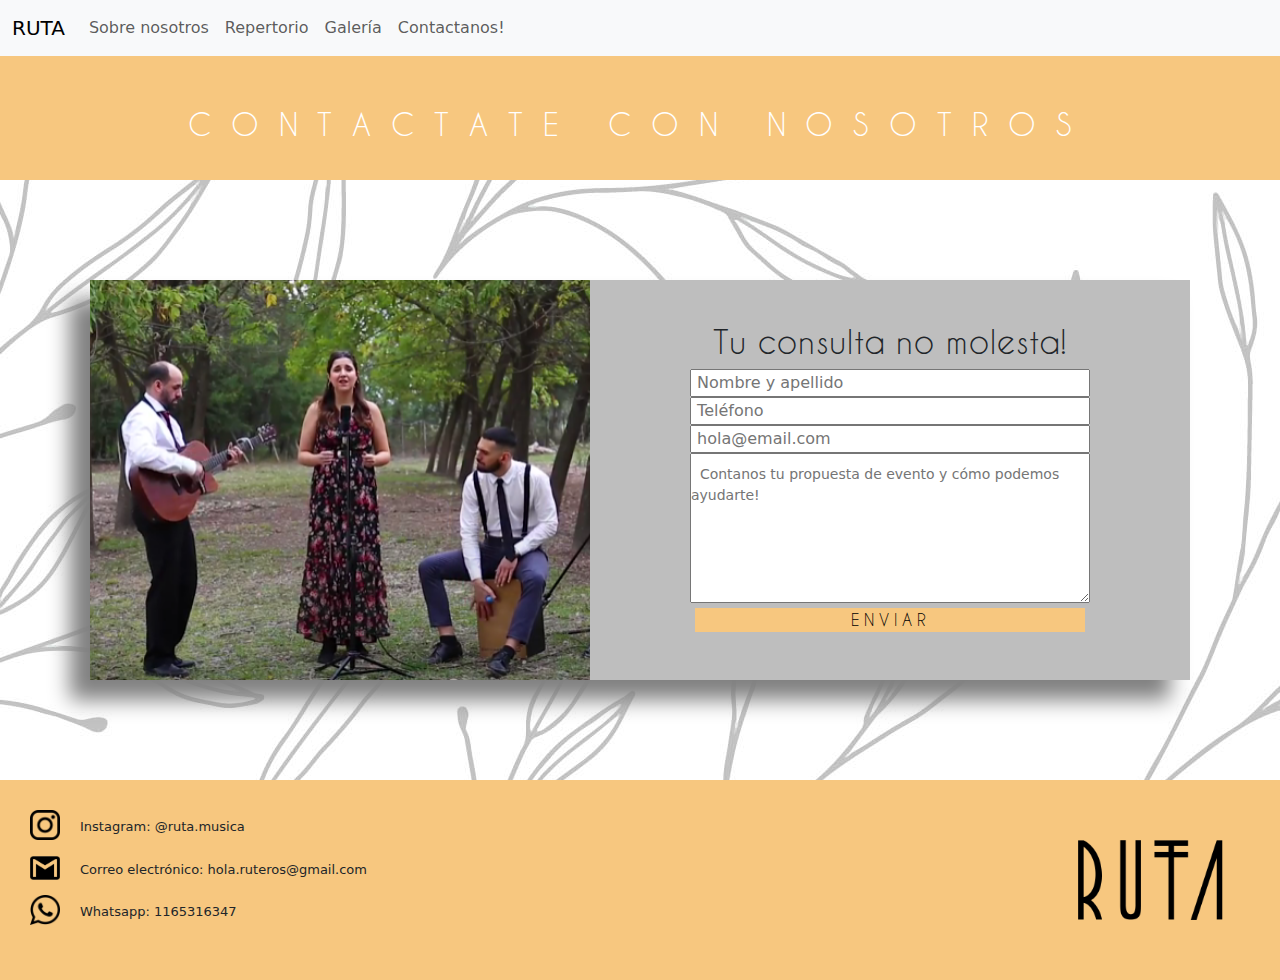
<file: pages/contactanos.html>
<!DOCTYPE html>
<html lang="en">
<head>
    <meta charset="UTF-8">
    <meta name="viewport" content="width=device-width, initial-scale=1.0">
    <link href="https://cdn.jsdelivr.net/npm/bootstrap@5.3.3/dist/css/bootstrap.min.css" rel="stylesheet" integrity="sha384-QWTKZyjpPEjISv5WaRU9OFeRpok6YctnYmDr5pNlyT2bRjXh0JMhjY6hW+ALEwIH" crossorigin="anonymous">
    <title>RUTA / Contactanos</title>
    <link rel="stylesheet" href="../css/style.css">

    <meta name="description" content="Somos RUTA, un trío musical que se dedica a animar eventos con música pop acústica.">
    <meta content="música, evento, recepción, casamiento, cumpleaños, aniversario">
    

</head>
<body>

    <nav class="navbar navbar-expand-lg bg-body-tertiary">
        <div class="container-fluid">
          <a class="navbar-brand" href="../index.html">RUTA</a>
          <button class="navbar-toggler" type="button" data-bs-toggle="collapse" data-bs-target="#navbarNavAltMarkup" aria-controls="navbarNavAltMarkup" aria-expanded="false" aria-label="Toggle navigation">
            <span class="navbar-toggler-icon"></span>
          </button>
          <div class="collapse navbar-collapse" id="navbarNavAltMarkup">
            <div class="navbar-nav">
              <a class="nav-link" aria-current="page" href="./sobre-nosotros.html">Sobre nosotros</a>
              <a class="nav-link" href="./repertorio.html">Repertorio</a>
              <a class="nav-link" href="./galeria.html">Galería</a>
              <a class="nav-link" href="./contactanos.html">Contactanos!</a>
            </div>
          </div>
        </div>
      </nav>



<!-- Formulario -->

<div class="contactate-caja">
  <h1 class="contactate-titulo">
  CONTACTATE CON NOSOTROS
  </h1>
</div>

<div class="fondo-formulario">
  <div class="caja-general">


     <div class="imagen-formulario">
      <img class="ruta-bosque" src="../resources/Fotos/Ruta-en-el-campo.png" alt="La banda RUTA a completa">
    </div>


<div class="caja-formulario">
    <h2 class="no-molesta">Tu consulta no molesta!</h2>
  <form class="formulario" action="" method="get">
    <input class="nombre" type="text" placeholder=" Nombre y apellido">
<input class="numero" type="number" name="Teléfono" id="" placeholder=" Teléfono" value="Teléfono">
<input class="email" type=" email" name="email" id="" placeholder=" hola@email.com" value="">
<textarea class="consulta" name="Escribinos" id="contanos-tu-evento" cols="30" rows="10" placeholder="  Contanos tu propuesta de evento y cómo podemos ayudarte!"></textarea>
<input class="enviar" type="submit" value="ENVIAR">
</form>
</div>

</div>
</div>

<!-- formulario para movil -->

<div class="fondo-m">
  <div class="caja-formulario-m">
  <h2 class="no-molesta-m">Tu consulta no molesta!</h2>
<form class="formulario-m" action="" method="get">
  <input class="nombre-m" type="text" placeholder=" Nombre y apellido">
<input class="numero-m" type="number" name="Teléfono" id="" placeholder=" Teléfono" value="Teléfono">
<input class="email-m" type=" email" name="email" id="" placeholder=" hola@email.com" value="">
<textarea class="consulta-m" name="Escribinos" id="contanos-tu-evento" cols="30" rows="10" placeholder="  Contanos tu propuesta de evento y cómo podemos ayudarte!"></textarea>
<input class="enviar-m" type="submit" value="ENVIAR">
</form>
</div>
</div>



 <!-- footer -->
  
 <footer>
  <div class="footer">
      <div>
          <img src="../resources/Fotos/logo-ig.png" alt="instagram">
          <p class="texto-footer">Instagram: @ruta.musica</p>
      </div>
      <div>

          <img src="../resources/Fotos/logo-gm.png" alt="correo">
          <p class="texto-footer">Correo electrónico: hola.ruteros@gmail.com</p>
      </div>
      <div>
          <img src="../resources/Fotos/Logo-wp.png" alt="whatsapp">
          <p class="texto-footer">Whatsapp: 1165316347</p>
      </div>
  </div>


<img class="logofooter" src="../resources/RutaLogo-Negro.png" alt="Logo de Ruta">


  

</footer>


      <script src="https://cdn.jsdelivr.net/npm/bootstrap@5.3.3/dist/js/bootstrap.bundle.min.js" integrity="sha384-YvpcrYf0tY3lHB60NNkmXc5s9fDVZLESaAA55NDzOxhy9GkcIdslK1eN7N6jIeHz" crossorigin="anonymous"></script>
    
</body>
</html>
</file>
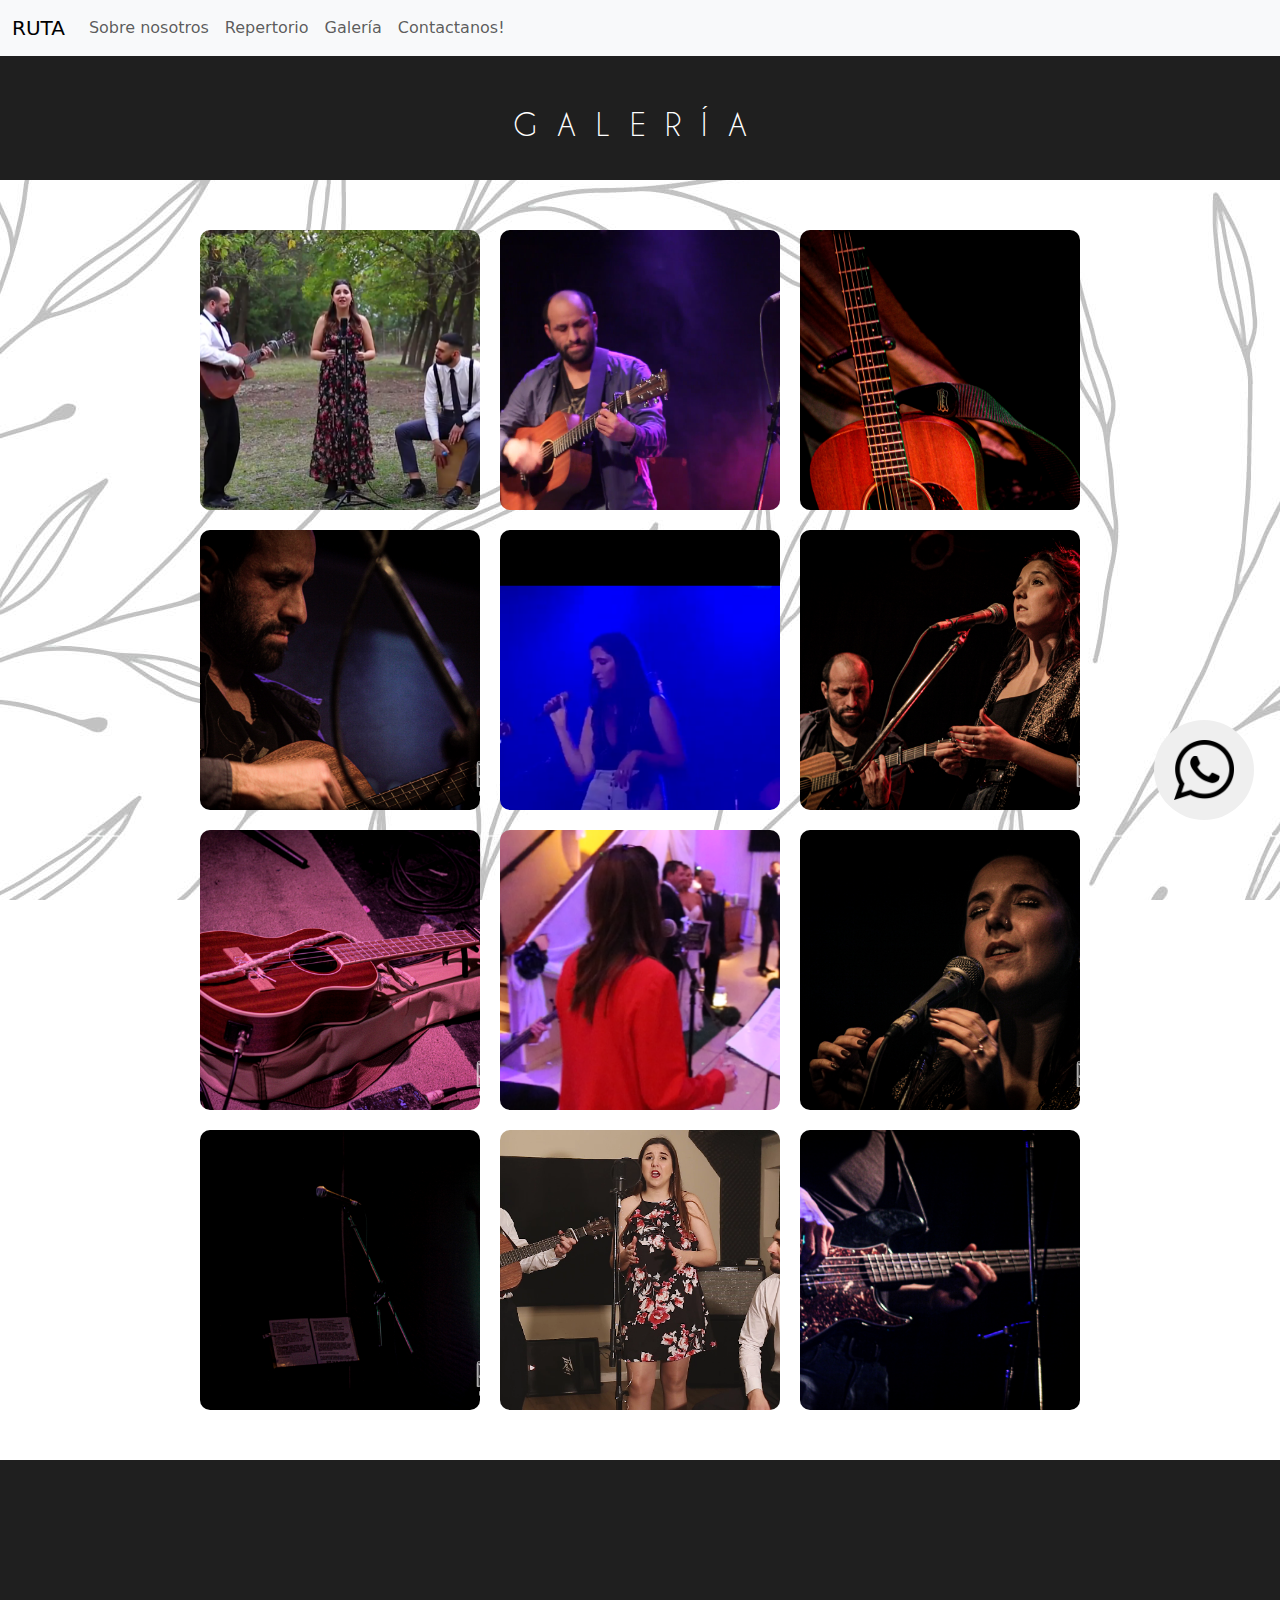
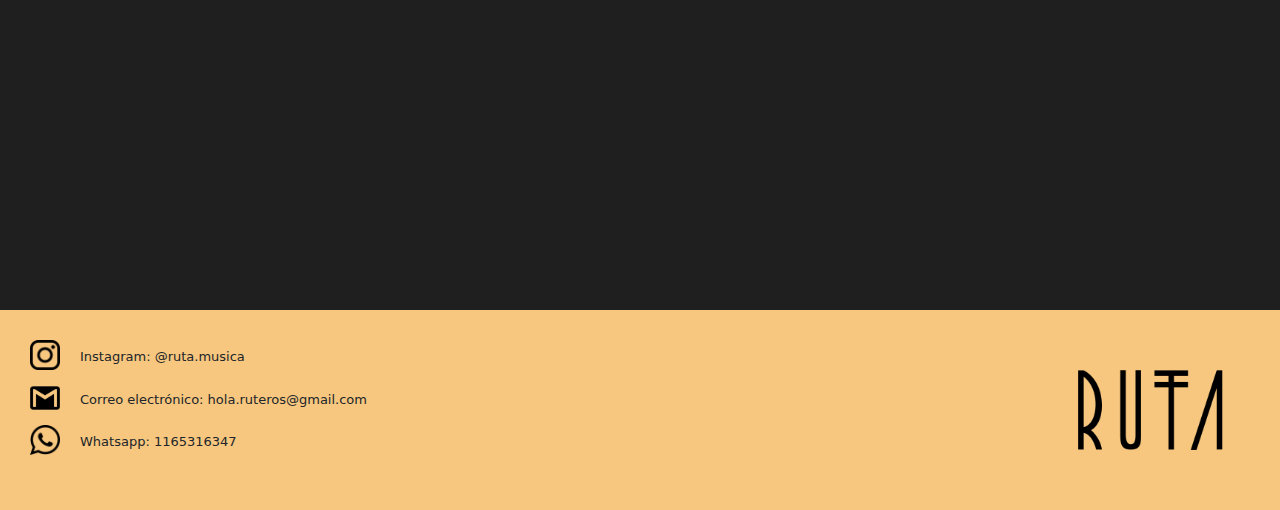
<file: pages/galeria.html>
<!DOCTYPE html>
<html lang="en">

<head>
  <meta charset="UTF-8">
  <meta name="viewport" content="width=device-width, initial-scale=1.0">
  <link href="https://cdn.jsdelivr.net/npm/bootstrap@5.3.3/dist/css/bootstrap.min.css" rel="stylesheet"
    integrity="sha384-QWTKZyjpPEjISv5WaRU9OFeRpok6YctnYmDr5pNlyT2bRjXh0JMhjY6hW+ALEwIH" crossorigin="anonymous">
  <title>RUTA / Galería</title>
  <link rel="stylesheet" href="../css/style.css">


  <meta name="description" content="Somos RUTA, un trío musical que se dedica a animar eventos con música pop acústica.">
  <meta content="música, evento, recepción, casamiento, cumpleaños, aniversario">
  

</head>

<body>
  <!-- nav -->
  <nav class="navbar navbar-expand-lg bg-body-tertiary">
    <div class="container-fluid">
      <a class="navbar-brand" href="../index.html">RUTA</a>
      <button class="navbar-toggler" type="button" data-bs-toggle="collapse" data-bs-target="#navbarNavAltMarkup"
        aria-controls="navbarNavAltMarkup" aria-expanded="false" aria-label="Toggle navigation">
        <span class="navbar-toggler-icon"></span>
      </button>
      <div class="collapse navbar-collapse" id="navbarNavAltMarkup">
        <div class="navbar-nav">
          <a class="nav-link" aria-current="page" href="./sobre-nosotros.html">Sobre nosotros</a>
          <a class="nav-link" href="./repertorio.html">Repertorio</a>
          <a class="nav-link" href="./galeria.html">Galería</a>
          <a class="nav-link" href="./contactanos.html">Contactanos!</a>
        </div>
      </div>
    </div>
  </nav>

  <!-- galeria de imagenes -->

  <div class="caja-titulo-galeria">
    <h1 class="titulo-galeria">GALERÍA</h1>
    </div>

  <div class="galeria">
    <div class="imagen">
      <img src="../resources/Fotos/Ruta-en-el-campo.png" alt="Ruta en el campo">
    </div>
    <div class="imagen">
      <img src="../resources/Fotos/facu-tocando.png" alt="Facu tocando">
    </div>
    <div class="imagen">
      <img src="../resources/Fotos/guitarra.JPG" alt="Guitarra">
    </div>
    <div class="imagen">
      <img src="../resources/Fotos/facu2.JPG" alt="Facu">
    </div>
    <div class="imagen">
      <img src="../resources/Fotos/sol-azul.PNG" alt="Sol en escenario">
    </div>
    <div class="imagen">
      <img src="../resources/Fotos/solfacu.JPG" alt="Facu y Sol">
    </div>
    <div class="imagen">
      <img src="../resources/Fotos/ukelele.JPG" alt="Ukelele">
    </div>
    <div class="imagen">
      <img src="../resources/Fotos/javi-sol.png" alt="Javi y Sol">
    </div>
    <div class="imagen">
      <img src="../resources/Fotos/sol3.JPG" alt="Sol">
    </div>
    <div class="imagen">
      <img src="../resources/Fotos/mic.JPG" alt="Micrófono">
    </div>
    <div class="imagen">
      <img src="../resources/Fotos/los-tres-sala.png" alt="Los tres integrantes de Ruta">
    </div>
    <div class="imagen">
      <img src="../resources/Fotos/bajo.JPG" alt="Bajo">
    </div>
    

  </div>

<div class="caja-video">
  <iframe class="video-youtube" width="560" height="315" src="https://www.youtube.com/embed/vF8kJ-l3Vh0?si=8A1U6S2RdpFmalHc" title="YouTube video player" frameborder="0" allow="accelerometer; autoplay; clipboard-write; encrypted-media; gyroscope; picture-in-picture; web-share" referrerpolicy="strict-origin-when-cross-origin" allowfullscreen></iframe>

</div>


  <!-- footer -->

  <footer>
    <div class="footer">
      <div>
        <img src="../resources/Fotos/logo-ig.png" alt="instagram">
        <p class="texto-footer">Instagram: @ruta.musica</p>
      </div>
      <div>

        <img src="../resources/Fotos/logo-gm.png" alt="correo">
        <p class="texto-footer">Correo electrónico: hola.ruteros@gmail.com</p>
      </div>
      <div>
        <img src="../resources/Fotos/Logo-wp.png" alt="whatsapp">
        <p class="texto-footer">Whatsapp: 1165316347</p>
      </div>
    </div>


    <img class="logofooter" src="../resources/RutaLogo-Negro.png" alt="Logo de Ruta">




  </footer>

 <!-- boton fijo de whatsapp -->

 <div class="wapp">
  <button><img src="../resources/Fotos/Logo-wp.png" alt="Botón de Whatsapp"></button>
</div>

</body>

</html>
</file>
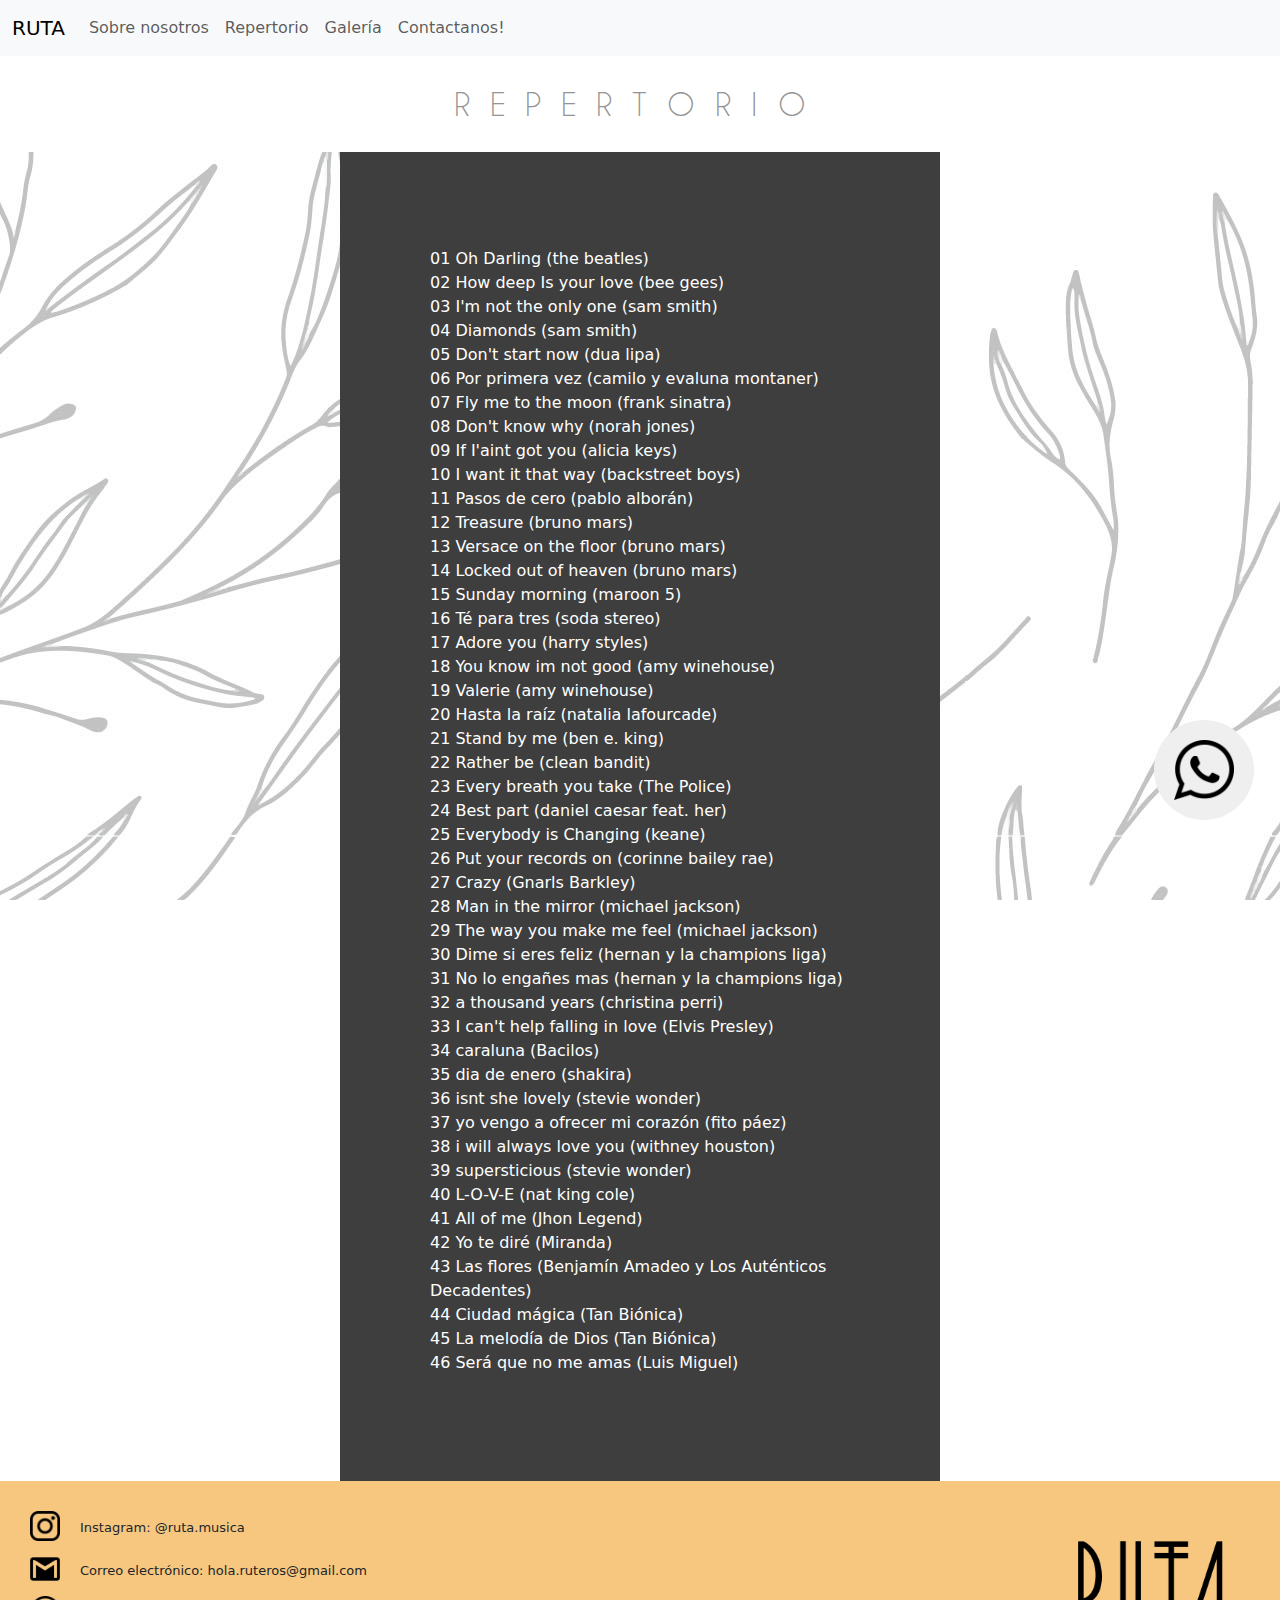
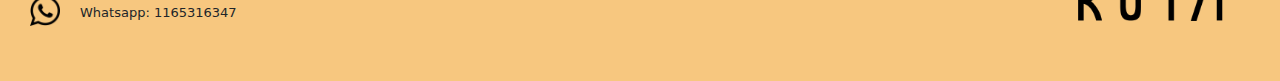
<file: pages/repertorio.html>
<!DOCTYPE html>
<html lang="en">
<head>
    <meta charset="UTF-8">
    <meta name="viewport" content="width=device-width, initial-scale=1.0">
    <link href="https://cdn.jsdelivr.net/npm/bootstrap@5.3.3/dist/css/bootstrap.min.css" rel="stylesheet" integrity="sha384-QWTKZyjpPEjISv5WaRU9OFeRpok6YctnYmDr5pNlyT2bRjXh0JMhjY6hW+ALEwIH" crossorigin="anonymous">
    <title>RUTA / Repertorio</title>
    <link rel="stylesheet" href="../css/style.css">

    <meta name="description" content="Somos RUTA, un trío musical que se dedica a animar eventos con música pop acústica.">
<meta content="música, evento, recepción, casamiento, cumpleaños, aniversario">


</head>
<body>

    <nav class="navbar navbar-expand-lg bg-body-tertiary">
        <div class="container-fluid">
          <a class="navbar-brand" href="../index.html">RUTA</a>
          <button class="navbar-toggler" type="button" data-bs-toggle="collapse" data-bs-target="#navbarNavAltMarkup" aria-controls="navbarNavAltMarkup" aria-expanded="false" aria-label="Toggle navigation">
            <span class="navbar-toggler-icon"></span>
          </button>
          <div class="collapse navbar-collapse" id="navbarNavAltMarkup">
            <div class="navbar-nav">
              <a class="nav-link" aria-current="page" href="./sobre-nosotros.html">Sobre nosotros</a>
              <a class="nav-link" href="./repertorio.html">Repertorio</a>
              <a class="nav-link" href="./galeria.html">Galería</a>
              <a class="nav-link" href="./contactanos.html">Contactanos!</a>
            </div>
          </div>
        </div>
      </nav>



<!-- repertorio -->

<div class="caja-titulo-repertorio">
<h1 class="titulo-repertorio">REPERTORIO</h1>
</div>
<div class="fondo-repertorio">
  <div class="caja-repertorio">
    <ul class="repertorio">
        <li>01 Oh Darling (the beatles)</li>
        <li>02 How deep Is your love (bee gees) </li>
        <li>03 I'm not the only one (sam smith)</li>
        <li>04 Diamonds (sam smith)</li>
        <li>05 Don't start now (dua lipa) </li>
        <li>06 Por primera vez (camilo y evaluna montaner)</li>
        <li>07 Fly me to the moon (frank sinatra)</li>
        <li>08 Don't know why (norah jones)</li>
        <li>09 If I'aint got you (alicia keys)</li>
        <li>10 I want it that way (backstreet boys)</li>
        <li>11 Pasos de cero (pablo alborán)</li>
        <li>12 Treasure (bruno mars)</li>
        <li>13 Versace on the floor (bruno mars)</li>
        <li>14 Locked out of heaven (bruno mars)</li>
        <li>15 Sunday morning (maroon 5)</li>
        <li>16 Té para tres (soda stereo) </li>
        <li>17 Adore you (harry styles)</li>
        <li>18 You know im not good (amy winehouse)</li>
        <li>19 Valerie (amy winehouse)</li>
        <li>20 Hasta la raíz (natalia lafourcade)</li>
        <li>21 Stand by me (ben e. king)</li>
        <li>22 Rather be (clean bandit)</li>
        <li>23 Every breath you take (The Police)</li>
        <li>24 Best part (daniel caesar feat. her)</li>
        <li>25 Everybody is Changing (keane)</li>
        <li>26 Put your records on (corinne bailey rae)</li>
        <li>27 Crazy (Gnarls Barkley)</li>
        <li>28 Man in the mirror (michael jackson)</li>
        <li>29 The way you make me feel (michael jackson)</li>
        <li>30 Dime si eres feliz (hernan y la champions liga)</li>
        <li>31 No lo engañes mas (hernan y la champions liga)</li>
        <li>32 a thousand years (christina perri)</li>
        <li>33 I can't help falling in love (Elvis Presley)</li>
        <li>34 caraluna (Bacilos)</li>
        <li>35 dia de enero (shakira)</li>
        <li>36 isnt she lovely (stevie wonder)</li>
        <li>37 yo vengo a ofrecer mi corazón (fito páez)</li>
        <li>38 i will always love you (withney houston)</li>
        <li>39 supersticious (stevie wonder)</li>
        <li>40 L-O-V-E (nat king cole)</li>
        <li>41 All of me (Jhon Legend)</li>
        <li>42 Yo te diré (Miranda)</li>
        <li>43 Las flores (Benjamín Amadeo y Los Auténticos Decadentes)</li>
        <li>44 Ciudad mágica (Tan Biónica)</li>
        <li>45 La melodía de Dios (Tan Biónica)</li>
        <li>46 Será que no me amas (Luis Miguel)</li>

    </ul>
</div>
</div>


 <!-- boton fijo de whatsapp -->

 <div class="wapp">
  <button><img src="../resources/Fotos/Logo-wp.png" alt="Botón de Whatsapp"></button>
</div>


 <!-- footer -->
  
 <footer>
  <div class="footer">
      <div>
          <img src="../resources/Fotos/logo-ig.png" alt="instagram">
          <p class="texto-footer">Instagram: @ruta.musica</p>
      </div>
      <div>

          <img src="../resources/Fotos/logo-gm.png" alt="correo">
          <p class="texto-footer">Correo electrónico: hola.ruteros@gmail.com</p>
      </div>
      <div>
          <img src="../resources/Fotos/Logo-wp.png" alt="whatsapp">
          <p class="texto-footer">Whatsapp: 1165316347</p>
      </div>
  </div>


<img class="logofooter" src="../resources/RutaLogo-Negro.png" alt="Logo de Ruta">


  

</footer>


      <script src="https://cdn.jsdelivr.net/npm/bootstrap@5.3.3/dist/js/bootstrap.bundle.min.js" integrity="sha384-YvpcrYf0tY3lHB60NNkmXc5s9fDVZLESaAA55NDzOxhy9GkcIdslK1eN7N6jIeHz" crossorigin="anonymous"></script>
    
</body>
</html>
</file>
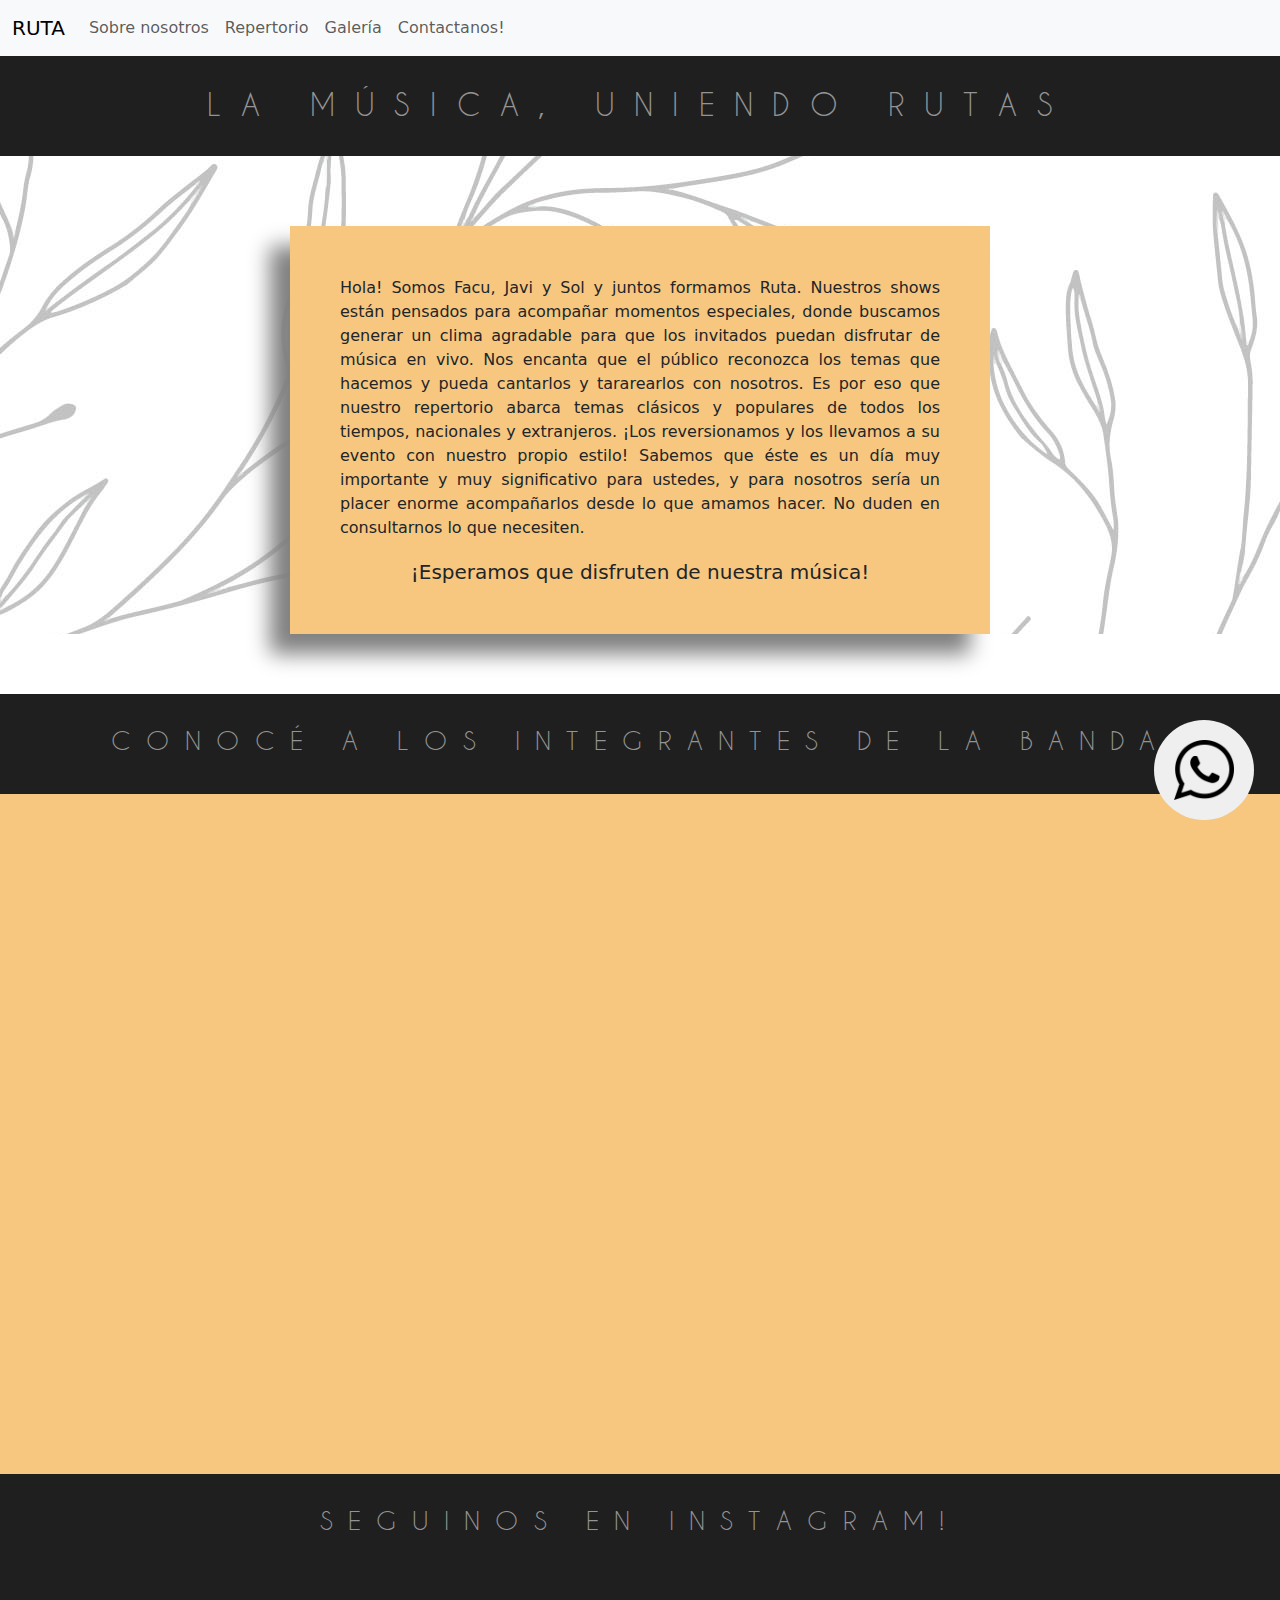
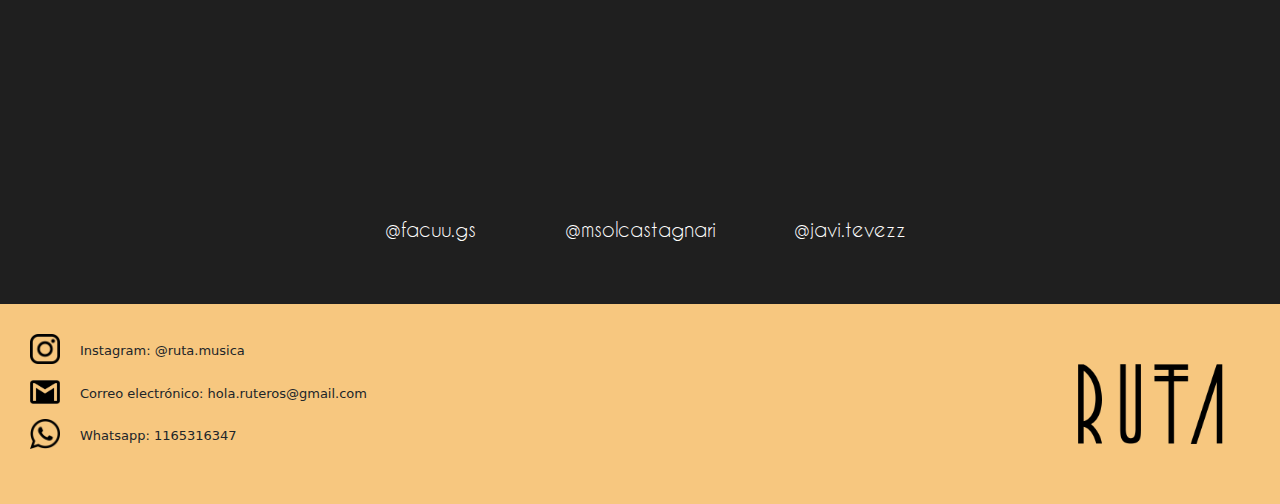
<file: pages/sobre-nosotros.html>
<!DOCTYPE html>
<html lang="en">

<head>
  <meta charset="UTF-8">
  <meta name="viewport" content="width=device-width, initial-scale=1.0">
  <link href="https://cdn.jsdelivr.net/npm/bootstrap@5.3.3/dist/css/bootstrap.min.css" rel="stylesheet"
    integrity="sha384-QWTKZyjpPEjISv5WaRU9OFeRpok6YctnYmDr5pNlyT2bRjXh0JMhjY6hW+ALEwIH" crossorigin="anonymous">
  <title>RUTA / Nosotros</title>
  <link rel="stylesheet" href="../css/style.css">

  <meta name="description" content="Somos RUTA, un trío musical que se dedica a animar eventos con música pop acústica.">
<meta content="música, evento, recepción, casamiento, cumpleaños, aniversario">

<!-- animaciones -->

<link href="https://unpkg.com/aos@2.3.1/dist/aos.css" rel="stylesheet">

</head>

<body>

  <nav class="navbar navbar-expand-lg bg-body-tertiary">
    <div class="container-fluid">
      <a class="navbar-brand" href="../index.html">RUTA</a>
      <button class="navbar-toggler" type="button" data-bs-toggle="collapse" data-bs-target="#navbarNavAltMarkup"
        aria-controls="navbarNavAltMarkup" aria-expanded="false" aria-label="Toggle navigation">
        <span class="navbar-toggler-icon"></span>
      </button>
      <div class="collapse navbar-collapse" id="navbarNavAltMarkup">
        <div class="navbar-nav">
          <a class="nav-link" aria-current="page" href="./sobre-nosotros.html">Sobre nosotros</a>
          <a class="nav-link" href="./repertorio.html">Repertorio</a>
          <a class="nav-link" href="./galeria.html">Galería</a>
          <a class="nav-link" href="./contactanos.html">Contactanos!</a>
        </div>
      </div>
    </div>
  </nav>

  <!-- sobre nosotros -->
  <div class="titulo-nosotros">
    <h2 class="musica-uniendo">LA MÚSICA, UNIENDO RUTAS</h2>
  </div>

  <section class="nosotros">
    <div class="caja-texto-nosotros">
      <p>Hola! Somos Facu, Javi y Sol y juntos formamos Ruta.
        Nuestros shows están pensados para acompañar momentos especiales,
        donde buscamos generar un clima agradable para que los invitados puedan
        disfrutar de música en vivo.
        Nos encanta que el público reconozca los temas que hacemos y pueda
        cantarlos y tararearlos con nosotros. Es por eso que nuestro repertorio
        abarca temas clásicos y populares de todos los tiempos, nacionales y
        extranjeros. ¡Los reversionamos y los llevamos a su evento con nuestro
        propio estilo!
        Sabemos que éste es un día muy importante y muy significativo para
        ustedes, y para nosotros sería un placer enorme acompañarlos desde lo que
        amamos hacer.
        No duden en consultarnos lo que necesiten.

      </p>
      <h3>¡Esperamos que disfruten de nuestra música! </h3>
    </div>
  </section>

  <!-- integrantes -->

  <div class="titulo-integrantes">
    <h3 class="integrantes">CONOCÉ A LOS INTEGRANTES DE LA BANDA</h3>
  </div>


  <section class="ruteros">
      <div data-aos="zoom-in" class="rutero">
      <img src="../resources/Fotos/Facu.JPG" alt="Sol">
      <div class="texto-rutero">
        <p class="titulo-chico">FACU</p>
      <p>El guitarrista oficial de RUTA! Él sabe ponerle la onda necesaria a cada canción. Además es clown y profesor de música, lleva la música en la sangre...</p>
      </div>
      
    </div>
    <div data-aos="zoom-in" class="rutero">
      <img src="../resources/Fotos/Sol.JPG" alt="Facu">
      <div class="texto-rutero">
        <p class="titulo-chico">SOL</p>
      <p>Ella es nuestra cantante estrella, tiene mucha experiencia en la música y ha hecho teatro musical. Además es fotógrafa y es una persona muy cálida y amable. Todos la queremos mucho!</p>
      </div>
      
    </div>
    <div data-aos="zoom-in" class="rutero">
      <img src="../resources/Fotos/javi3.JPG" alt="Javi">
      <div class="texto-rutero">
        <p class="titulo-chico">JAVI</p>
      <p>El multiinstrumentista del grupo. Toca el bajo y el cajón peruano al mismo tiempo y sabe crear la base adecuada para cada canción. Él es profe de Filosofía y estudiante de programación. Además, te tira algún chiste para romper el hielo...</p>
      </div>
      
   
    </div>
    

  </section>

  <!-- redes -->

  <div class="titulo-redes">
    <h3 class="integrantes">SEGUINOS EN INSTAGRAM!</h3>
  </div>

  <div class="perfiles">

    <div>
      <img data-aos="zoom-in" src="../resources/Fotos/ig-facu.png" alt="Perfil de instagram de Sol">
      <a href="https://www.instagram.com/facuu.gs?utm_source=ig_web_button_share_sheet&igsh=ZDNlZDc0MzIxNw==">@facuu.gs</a>
    </div>
    <div>
      <img data-aos="zoom-in" src="../resources/Fotos/ig-sol.png" alt="Perfil de instagram de Sol">
      <a href="https://www.instagram.com/msolcastagnari?utm_source=ig_web_button_share_sheet&igsh=ZDNlZDc0MzIxNw==">@msolcastagnari</a>
    </div>
    <div>
      <img data-aos="zoom-in" src="../resources/Fotos/ig-javi.png" alt="Perfil de instagram de Sol">
      <a href="https://www.instagram.com/javi.tevezz?utm_source=ig_web_button_share_sheet&igsh=ZDNlZDc0MzIxNw==">@javi.tevezz</a>
    </div>

  </div>

  <!-- footer -->

  <footer>
    <div class="footer">
      <div>
        <img src="../resources/Fotos/logo-ig.png" alt="instagram">
        <p class="texto-footer">Instagram: @ruta.musica</p>
      </div>
      <div>

        <img src="../resources/Fotos/logo-gm.png" alt="correo">
        <p class="texto-footer">Correo electrónico: hola.ruteros@gmail.com</p>
      </div>
      <div>
        <img src="../resources/Fotos/Logo-wp.png" alt="whatsapp">
        <p class="texto-footer">Whatsapp: 1165316347</p>
      </div>
    </div>


    <img class="logofooter" src="../resources/RutaLogo-Negro.png" alt="Logo de Ruta">




  </footer>

   <!-- boton fijo de whatsapp -->

<div class="wapp">
  <button><img src="../resources/Fotos/Logo-wp.png" alt="Botón de Whatsapp"></button>
</div>

<!-- scripts -->

  <script src="https://cdn.jsdelivr.net/npm/bootstrap@5.3.3/dist/js/bootstrap.bundle.min.js"
    integrity="sha384-YvpcrYf0tY3lHB60NNkmXc5s9fDVZLESaAA55NDzOxhy9GkcIdslK1eN7N6jIeHz"
    crossorigin="anonymous"></script>

    <script src="https://unpkg.com/aos@2.3.1/dist/aos.js"></script>
    <script>
      AOS.init();
    </script>

</body>

</html>
</file>
<file: css/style.css>
* {
  padding: 0;
  margin: 0;
  box-sizing: border-box; }

@font-face {
  font-family: "titulo";
  src: url(../caviar_dreams/fonts/CaviarDreams.ttf); }

.texto-banner {
  font-family: "titulo";
  color: #949494;
  text-align: center;
  font-size: 30px;
  letter-spacing: 20px;
  margin-top: 20px; }

.video-banner {
  margin: 0;
  display: block;
  height: 500px;
  width: 100%;
  object-position: center;
  object-fit: cover; }

.fondo {
  background: url(../resources/Fotos/fondo-claro.jpg);
  background-attachment: fixed; }

.banner-2 {
  border: solid;
  border-color: #1f1f1f;
  margin: auto;
  height: 200px;
  padding: 0;
  background-color: #1f1f1f; }
  .banner-2 p {
    font-family: titulo;
    color: white;
    text-align: center;
    font-size: 30px;
    letter-spacing: 20px;
    padding: 50px; }

.seccion-1 {
  display: flex;
  flex-direction: row;
  padding: 30px; }
  .seccion-1 img {
    width: 40%;
    height: 350px;
    object-fit: cover; }
  .seccion-1 .cajita-texto1 {
    display: flex;
    background-color: white;
    box-shadow: -20px 20px 20px grey;
    margin: auto;
    width: 500px;
    height: 170px;
    align-content: center;
    justify-content: center; }
    .seccion-1 .cajita-texto1 p {
      font-family: "titulo";
      font-size: 20px;
      justify-content: center;
      align-content: center;
      margin: 30px; }

.seccion-2 {
  display: flex;
  flex-direction: row;
  padding: 30px; }
  .seccion-2 img {
    width: 40%;
    height: 350px;
    object-fit: cover;
    object-position: top; }
  .seccion-2 .cajita-texto2 {
    display: flex;
    background-color: white;
    box-shadow: -20px 20px 20px grey;
    margin: auto;
    width: 500px;
    height: 170px;
    align-content: center;
    justify-content: center; }
    .seccion-2 .cajita-texto2 p {
      font-family: "titulo";
      font-size: 20px;
      justify-content: center;
      align-content: center;
      margin: 30px; }

.seccion-3 {
  display: flex;
  flex-direction: row;
  padding: 30px; }
  .seccion-3 img {
    width: 40%;
    height: 350px;
    object-fit: cover;
    object-position: top; }
  .seccion-3 .cajita-texto3 {
    display: flex;
    background-color: white;
    box-shadow: -20px 20px 20px grey;
    margin: auto;
    width: 500px;
    height: 170px;
    align-content: center;
    justify-content: center; }
    .seccion-3 .cajita-texto3 p {
      font-family: "titulo";
      font-size: 20px;
      justify-content: center;
      align-content: center;
      margin: 30px; }

footer {
  background-color: #f7c77f;
  display: flex;
  flex-direction: row; }
  footer .footer {
    display: flex;
    flex-direction: column;
    padding: 30px;
    border: none;
    width: 400px; }
    footer .footer div {
      display: flex;
      flex-direction: row; }
      footer .footer div img {
        height: 30px;
        width: 30px;
        overflow: hidden;
        object-fit: cover; }
      footer .footer div .texto-footer {
        padding-top: 7px;
        padding-left: 20px;
        font-size: 13px; }
  footer .logofooter {
    width: 200px;
    display: inline;
    flex-direction: row;
    border: none;
    margin-left: 650px;
    object-fit: cover; }

.wapp {
  position: fixed;
  top: 80%;
  right: 2%; }
  .wapp button {
    height: 100px;
    width: 100px;
    border-radius: 70px;
    border: none; }
    .wapp button:hover {
      transform: scale(1.1, 1.1); }
    .wapp button img {
      height: 60px; }

@media (max-width: 1000px) {
  .texto-banner {
    letter-spacing: 1px;
    font-size: 20px; }
  footer .logofooter {
    display: none; }
  .video-banner {
    height: 300px; }
  .banner-2 {
    height: 100px; }
    .banner-2 p {
      font-size: 14px;
      letter-spacing: 2px;
      padding-top: 10px; }
  .seccion-1 {
    display: flex;
    flex-direction: column; }
    .seccion-1 img {
      height: 300px;
      width: 250px;
      margin: auto; }
    .seccion-1 .cajita-texto1 {
      height: 150px;
      width: 250px;
      margin: auto;
      margin-top: 30px; }
      .seccion-1 .cajita-texto1 p {
        font-size: 14px; }
  .seccion-2 {
    display: flex;
    flex-direction: column; }
    .seccion-2 img {
      height: 300px;
      width: 250px;
      margin: auto; }
    .seccion-2 .cajita-texto2 {
      height: 150px;
      width: 250px;
      margin: auto;
      margin-bottom: 30px; }
      .seccion-2 .cajita-texto2 p {
        font-size: 14px; }
  .seccion-3 {
    display: flex;
    flex-direction: column; }
    .seccion-3 img {
      height: 300px;
      width: 250px;
      margin: auto; }
    .seccion-3 .cajita-texto3 {
      height: 150px;
      width: 250px;
      margin: auto;
      margin-top: 30px; }
      .seccion-3 .cajita-texto3 p {
        font-size: 14px; }
  .wapp {
    display: none;
    position: fixed;
    right: 71%;
    top: 25%; }
    .wapp button {
      height: 80px;
      width: 80px;
      border-radius: 70px;
      border: none; }
      .wapp button:hover {
        transform: scale(1.1, 1.1); }
      .wapp button img {
        height: 50px; } }

.titulo-nosotros {
  border: solid;
  border-color: #1f1f1f;
  margin: auto;
  height: 100px;
  padding: 0;
  background-color: #1f1f1f; }
  .titulo-nosotros .musica-uniendo {
    font-family: "titulo";
    color: #949494;
    text-align: center;
    font-size: 30px;
    letter-spacing: 20px;
    margin-top: 27px; }

.nosotros {
  background: url(../resources/Fotos/fondo-claro.jpg);
  background-attachment: fixed;
  padding-top: 30px;
  padding-bottom: 0px; }
  .nosotros .caja-texto-nosotros {
    display: flex;
    flex-direction: column;
    width: 700px;
    background-color: #f7c77f;
    box-shadow: -20px 20px 20px grey;
    margin: auto;
    margin-top: 40px;
    margin-bottom: 60px;
    transition: 1s ease-in-out; }
    .nosotros .caja-texto-nosotros:hover {
      transform: scale(1.1, 1.1); }
    .nosotros .caja-texto-nosotros p {
      margin: 50px;
      margin-bottom: 20px;
      text-align: justify; }
    .nosotros .caja-texto-nosotros h3 {
      text-align: center;
      font-size: 20px;
      margin-bottom: 50px; }

.titulo-integrantes {
  border: solid;
  border-color: #1f1f1f;
  margin: auto;
  height: 100px;
  padding: 0;
  background-color: #1f1f1f; }
  .titulo-integrantes .integrantes {
    font-family: "titulo";
    color: #949494;
    text-align: center;
    font-size: 25px;
    letter-spacing: 15px;
    margin-top: 29px; }

.ruteros {
  display: flex;
  flex-direction: row;
  align-items: center;
  justify-content: center;
  background-color: #f7c77f; }
  .ruteros .rutero {
    margin: 50px; }
    .ruteros .rutero img {
      height: 220px;
      width: 220px;
      object-fit: cover;
      object-position: top;
      margin-bottom: 30px;
      box-shadow: -20px 20px 20px #675d3c; }
    .ruteros .rutero .texto-rutero {
      background-color: white;
      width: 220px;
      height: 330px;
      box-shadow: -20px 20px 20px #675d3c; }
      .ruteros .rutero .texto-rutero .titulo-chico {
        margin-bottom: 0px;
        padding-bottom: 0px;
        text-align: center;
        font-size: 40px;
        font-family: "titulo"; }
      .ruteros .rutero .texto-rutero p {
        text-align: justify;
        font-size: 13px;
        margin-top: 0px;
        padding-top: 0px;
        padding: 25px; }

.titulo-redes {
  border: solid;
  border-color: #1f1f1f;
  margin: auto;
  height: 100px;
  padding: 0;
  background-color: #1f1f1f; }
  .titulo-redes .integrantes {
    font-family: "titulo";
    color: #949494;
    text-align: center;
    font-size: 25px;
    letter-spacing: 15px;
    margin-top: 29px; }

.perfiles {
  background-color: #1f1f1f;
  display: flex;
  flex-direction: row;
  margin: auto;
  align-content: center;
  justify-content: center;
  padding: 30px;
  padding-bottom: 60px; }
  .perfiles div {
    display: flex;
    flex-direction: column; }
    .perfiles div img {
      width: 130px;
      height: 130px;
      object-fit: cover;
      border-radius: 70px;
      margin: 40px; }
    .perfiles div a {
      text-decoration: none;
      text-align: center;
      font-family: "titulo";
      font-size: 20px;
      color: white; }
      .perfiles div a:hover {
        border: solid;
        border-color: grey;
        border-radius: 20px; }

@media (max-width: 1000px) {
  .titulo-nosotros .musica-uniendo {
    font-size: 18px;
    letter-spacing: 1px;
    margin-top: 35px; }
  .nosotros {
    padding-top: 5px; }
    .nosotros .caja-texto-nosotros {
      width: 280px;
      height: 630px; }
      .nosotros .caja-texto-nosotros p {
        font-size: 14px;
        margin: 30px; }
      .nosotros .caja-texto-nosotros h3 {
        font-size: 17px; }
  .titulo-integrantes .integrantes {
    font-size: 18px;
    letter-spacing: 1px;
    width: 300px;
    margin: auto;
    margin-top: 30px; }
  .ruteros {
    flex-direction: column; }
  .titulo-redes .integrantes {
    font-size: 18px;
    letter-spacing: 1px;
    width: 300px;
    margin: auto;
    margin-top: 30px; }
  .perfiles {
    flex-direction: column;
    margin: auto; }
    .perfiles div {
      margin: auto; }
      .perfiles div a {
        text-align: center; } }

.caja-titulo-repertorio {
  margin: 30px; }
  .caja-titulo-repertorio .titulo-repertorio {
    font-family: "titulo";
    color: #949494;
    text-align: center;
    font-size: 30px;
    letter-spacing: 20px;
    margin-top: 20px; }

.fondo-repertorio {
  background: url(../resources/Fotos/fondo-claro.jpg);
  background-attachment: fixed; }
  .fondo-repertorio .caja-repertorio {
    display: flex;
    flex-direction: column;
    background-color: #3e3e3e;
    width: 600px;
    margin: auto;
    margin-top: 0px;
    padding-top: 5px; }
    .fondo-repertorio .caja-repertorio .repertorio {
      color: white;
      padding: 90px;
      padding-left: 90px;
      list-style: none; }

@media (max-width: 1000px) {
  .caja-titulo-repertorio .titulo-repertorio {
    font-size: 20px;
    letter-spacing: 2px; }
  .fondo-repertorio .caja-repertorio {
    width: 250px; }
    .fondo-repertorio .caja-repertorio .repertorio {
      font-size: 12px;
      padding: 30px; } }

.caja-titulo-galeria {
  padding: 30px;
  background-color: #1f1f1f; }
  .caja-titulo-galeria .titulo-galeria {
    font-family: "titulo";
    color: white;
    text-align: center;
    font-size: 30px;
    letter-spacing: 20px;
    margin-top: 20px; }

.galeria {
  background: url(../resources/Fotos/fondo-claro.jpg);
  background-attachment: fixed;
  display: grid;
  grid-template-columns: 300px 300px 300px;
  justify-content: center;
  margin: auto;
  padding-top: 40px;
  padding-bottom: 40px; }
  .galeria .imagen {
    width: 300px;
    height: 300px; }
    .galeria .imagen img {
      object-fit: cover;
      object-position: top;
      width: 300px;
      height: 300px;
      transition: 1s ease-in-out;
      border-radius: 20px;
      padding: 10px; }
      .galeria .imagen img:hover {
        transform: scale(1.1, 1.1); }

.caja-video {
  background-color: #1f1f1f;
  height: 450px;
  width: 100%;
  display: block; }
  .caja-video .video-youtube {
    margin-top: 60px;
    margin-left: 380px;
    border-radius: 20px; }

@media (max-width: 1000px) {
  .caja-titulo-galeria {
    padding: 20px;
    background-color: #1f1f1f; }
    .caja-titulo-galeria .titulo-galeria {
      font-family: "titulo";
      color: white;
      text-align: center;
      font-size: 20px;
      letter-spacing: 3px;
      margin-top: 20px; }
  .galeria {
    background: url(../resources/Fotos/fondo-claro.jpg);
    background-attachment: fixed;
    display: grid;
    grid-template-columns: 300px;
    justify-content: center;
    margin: auto;
    padding-top: 40px;
    padding-bottom: 40px; }
    .galeria .imagen {
      border: solid white;
      width: 300px;
      height: 300px; }
      .galeria .imagen img {
        object-fit: cover;
        object-position: top;
        width: 300px;
        height: 300px; }
        .galeria .imagen img:hover {
          transform: scale(1.1, 1.1); }
  .caja-video {
    background-color: #1f1f1f;
    height: 450px;
    width: 100%;
    display: block; }
    .caja-video .video-youtube {
      width: 290px;
      margin-top: 60px;
      margin-left: 15px; } }

.contactate-caja {
  padding: 30px;
  background-color: #f7c77f; }
  .contactate-caja .contactate-titulo {
    font-family: "titulo";
    color: white;
    text-align: center;
    font-size: 30px;
    letter-spacing: 20px;
    margin-top: 20px; }

.fondo-formulario {
  background: url(../resources/Fotos/fondo-claro.jpg);
  background-attachment: fixed;
  height: 600px;
  align-content: center; }
  .fondo-formulario .caja-general {
    display: flex;
    flex-direction: row;
    margin: auto;
    align-items: center;
    justify-content: center;
    width: 1100px;
    height: 400px;
    box-shadow: -20px 20px 20px grey; }
    .fondo-formulario .caja-general .imagen-formulario {
      width: 500px; }
      .fondo-formulario .caja-general .imagen-formulario .ruta-bosque {
        width: 500px;
        height: 400px;
        object-fit: cover; }
    .fondo-formulario .caja-general .caja-formulario {
      display: flex;
      flex-direction: column;
      width: 600px;
      height: 400px;
      background-color: #bebebe;
      justify-content: center;
      align-items: center; }
      .fondo-formulario .caja-general .caja-formulario .no-molesta {
        font-family: "titulo"; }
      .fondo-formulario .caja-general .caja-formulario .formulario {
        width: 400px;
        display: flex;
        flex-direction: column; }
        .fondo-formulario .caja-general .caja-formulario .formulario .consulta {
          height: 150px;
          font-size: 14px;
          padding-top: 10px; }
        .fondo-formulario .caja-general .caja-formulario .formulario .enviar {
          font-family: "titulo";
          letter-spacing: 5px;
          background-color: #f7c77f;
          border: none;
          margin: 5px; }
          .fondo-formulario .caja-general .caja-formulario .formulario .enviar:hover {
            transform: scale(1.1, 1.1);
            background-color: #1f1f1f;
            color: white; }

.caja-formulario-m {
  display: none; }

@media (max-width: 1000px) {
  .contactate-caja {
    padding: 30px;
    background-color: #f7c77f; }
    .contactate-caja .contactate-titulo {
      font-family: "titulo";
      color: white;
      text-align: center;
      font-size: 20px;
      letter-spacing: 1px;
      margin-top: 20px; }
  .fondo-formulario {
    display: none; }
  .fondo-m {
    background: url(../resources/Fotos/fondo-claro.jpg);
    height: 500px;
    background-attachment: fixed; }
    .fondo-m .caja-formulario-m {
      display: flex;
      flex-direction: column;
      width: 250px;
      margin: auto;
      padding-top: 20px; }
      .fondo-m .caja-formulario-m .no-molesta-m {
        width: 250px;
        font-family: "titulo";
        text-align: center; }
      .fondo-m .caja-formulario-m .formulario-m {
        display: flex;
        flex-direction: column;
        justify-content: center; }
      .fondo-m .caja-formulario-m .enviar-m {
        font-family: "titulo";
        letter-spacing: 5px;
        background-color: #f7c77f;
        border: none;
        margin: 5px; }
        .fondo-m .caja-formulario-m .enviar-m:hover {
          transform: scale(1.1, 1.1);
          background-color: #1f1f1f;
          color: white; } }
</file>
